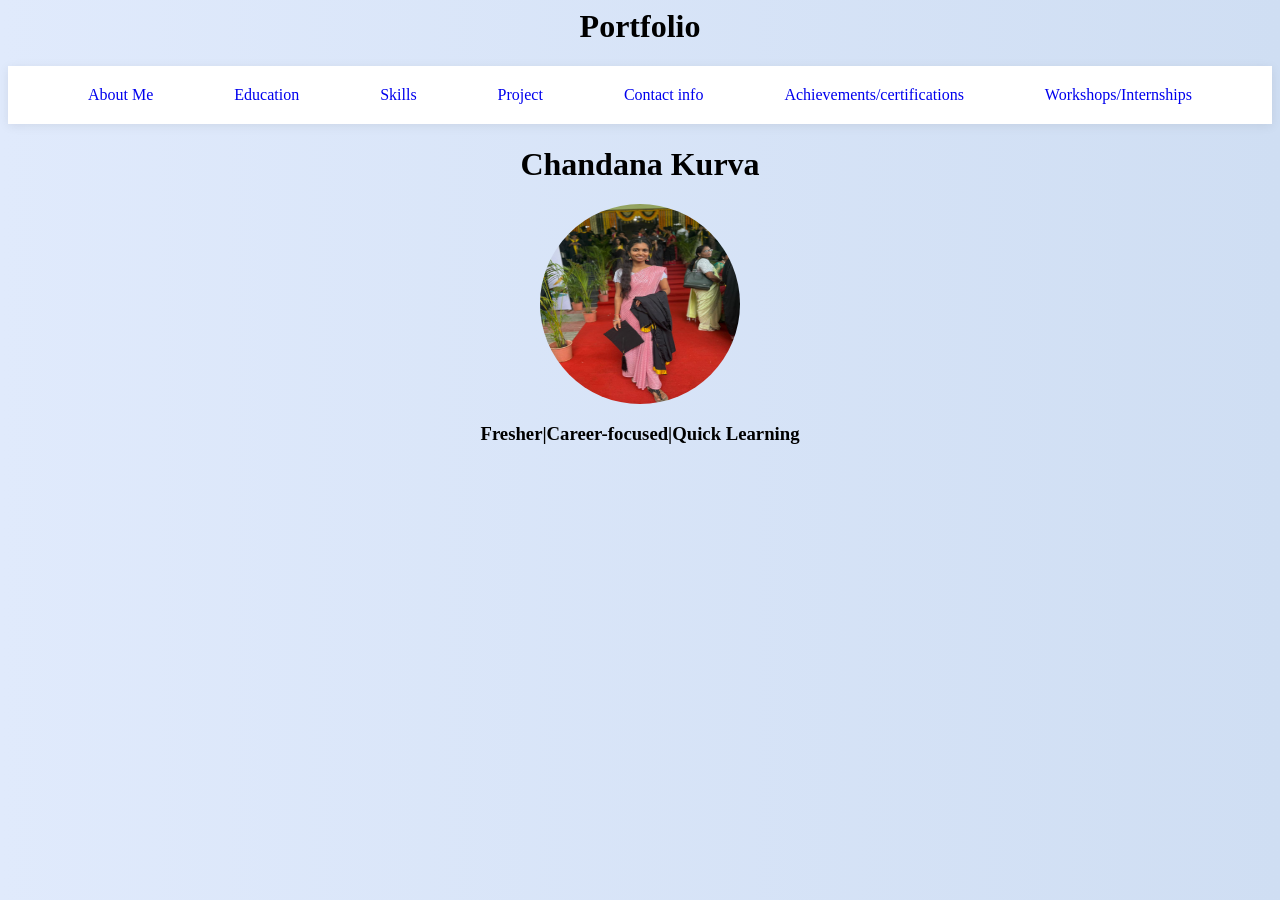
<file: index.html>
<html>
    <head>
        <title>Home</title>
     
              <link rel="stylesheet" href ="index.css" >

    </style>
    </head>
    <body>
        <div class="HomeContainer">
        <h1>Portfolio</h1>
    
            <div class="nav">
        
              <a href="About.html">About Me</a>
              <a href="Education.html">Education</h2></a>
              <a href="Skills.html">Skills</a>
              <a href="Project.html">Project</a>
              <a href="Contact.html">Contact info</a>
              <a href="AchieveCerti.html">Achievements/certifications</a>
              <a href="workintern.html">Workshops/Internships</a>
            </div>

            <div class="profileContainer">
               <div class="profilename">
                   <h1>Chandana Kurva </h1>
               </div>

            <div class="profiloimg">
                 <img src="pic.jpg" class="profile">
            </div>
            <div>
               <h3 class="profiloinfo">Fresher|Career-focused|Quick Learning</h3>
            </div>
        </div>
   

        

    </body>
</html>
</file>
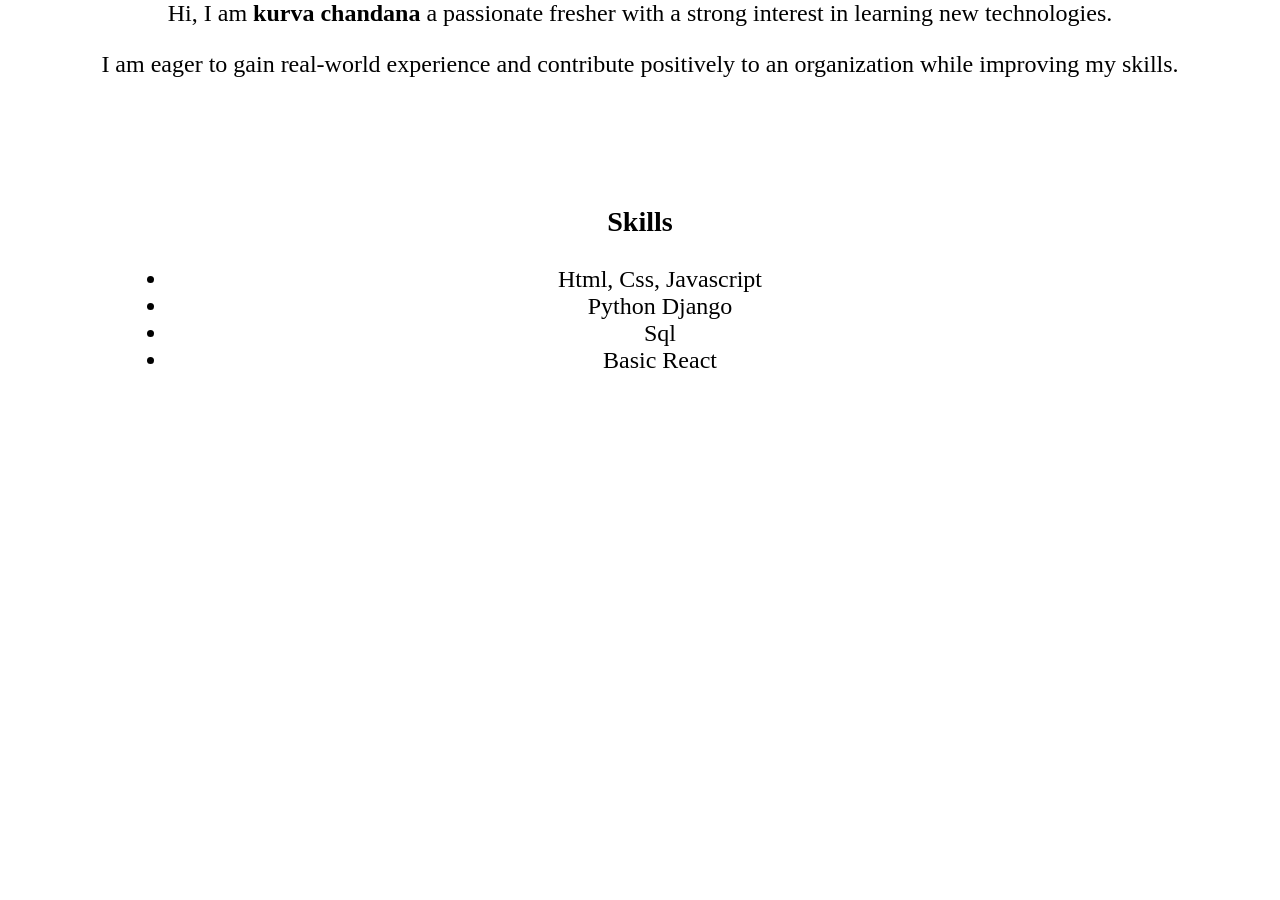
<file: About.html>
<html>
    <head>
        <title>About</title>
        <style>
            body{
            background-color :linear-gradient(to right,#e0eafc,#cfdef3);
            margin:0;
            text-align: center;
            text-size-adjust: 100px;
            min-height: 100vh;
            font-size: x-large;
            display:block;
            justify-content: center;
            align-items:first baseline;
            
            }
            .skilllist{
               
                margin:10%;
                text-align: center;
                font-size: x-large;
            }
        </style>
    </head>
    <body>
        <div class="About">
        <p>
            Hi, I am <strong>kurva chandana </strong> a passionate  fresher with a strong interest in learning new technologies. </p>
            <p>I am eager to gain real-world experience and contribute positively to an organization while improving my skills.</p>
        </p>
        </div>
        
        <div class="Skilllist">
        <h3>Skills</h3>
        <ul>
            <li>Html, Css, Javascript </li>
            <li>Python Django</li>
            <li>Sql</li>
            <li>Basic React</li>
        </ul>
        </div>
    </body>
</html>
</file>
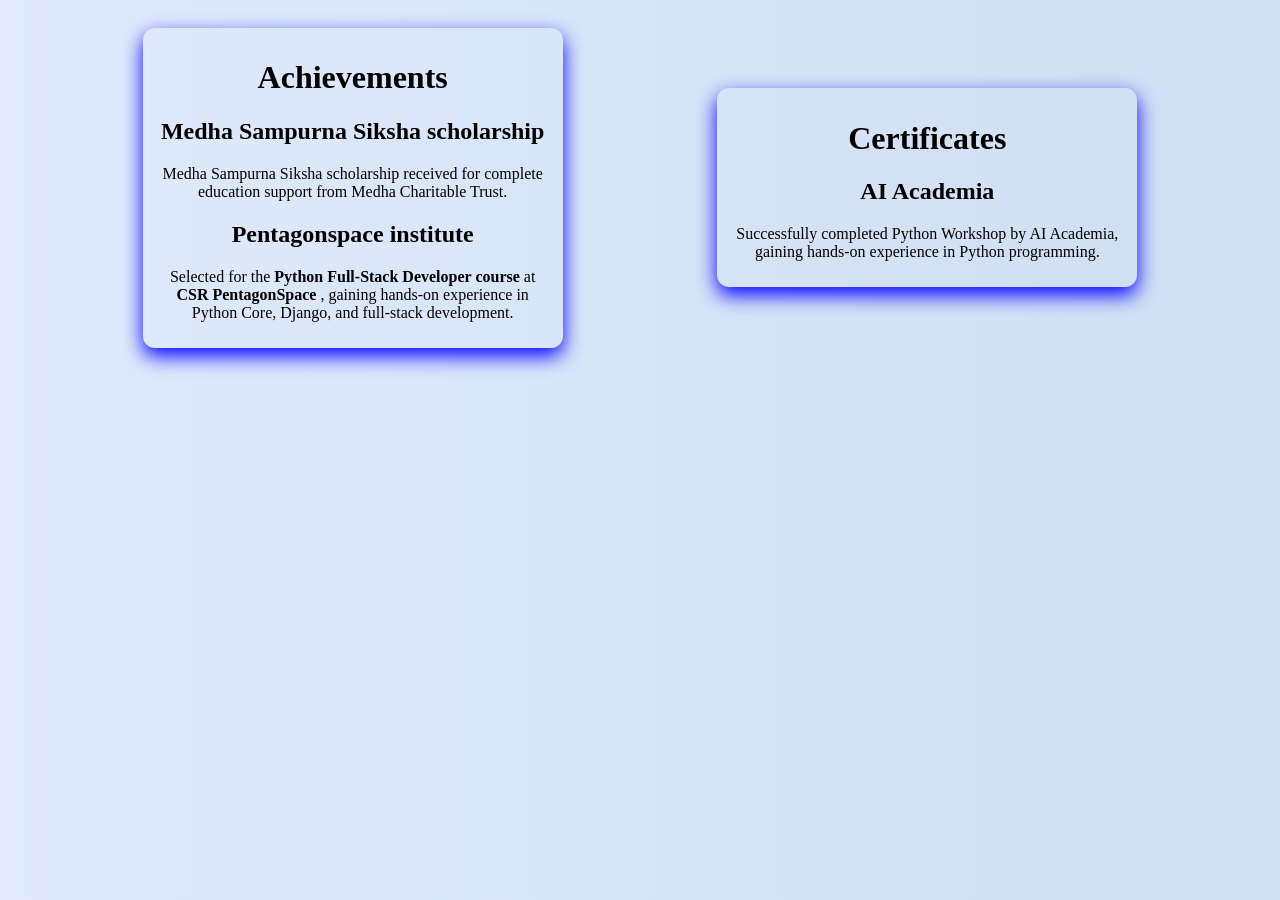
<file: AchieveCerti.html>
<!DOCTYPE html>
<html lang="en">
<head>
    <meta charset="UTF-8">
    <meta name="viewport" content="width=device-width, initial-scale=1.0">
    <title>Document</title>
</head>
<style>
    body{
        background:linear-gradient(to right,#e0eafc,#cfdef3);
}
h1
{
    text-align: center;
}
.container{
    display: flex;
    justify-content:space-evenly;
    align-items: center;
}
.container1{
          height:100%;
          width:400px;
          border-radius: 12px;
          margin:20px;
          padding:10px;
          text-align: center;
          box-shadow: 0 8px 20px blue;
          animation: myanimation  1s infinite;
          
        
          

}


    
</style>
<body>
    <div class="container">
        <div class="container1">
          <h1>Achievements</h1>
          <h2>Medha Sampurna Siksha scholarship</h2>
          <p>Medha Sampurna Siksha scholarship received for complete education support from Medha Charitable Trust.</p>
          <h2>Pentagonspace institute</h2>
          <p>Selected for the  <b>Python Full-Stack Developer course</b>  at  <b>CSR PentagonSpace</b> , gaining hands-on experience in Python Core, Django, and full-stack development.</p>
        </div>
        <div class="container1">
          <h1>Certificates</h1>
          <h2>AI Academia</h2>
          <p>Successfully completed Python Workshop by AI Academia, gaining hands-on experience in Python programming.</p>

        
         </div>
    </div>
    
</body>
</html>
</file>
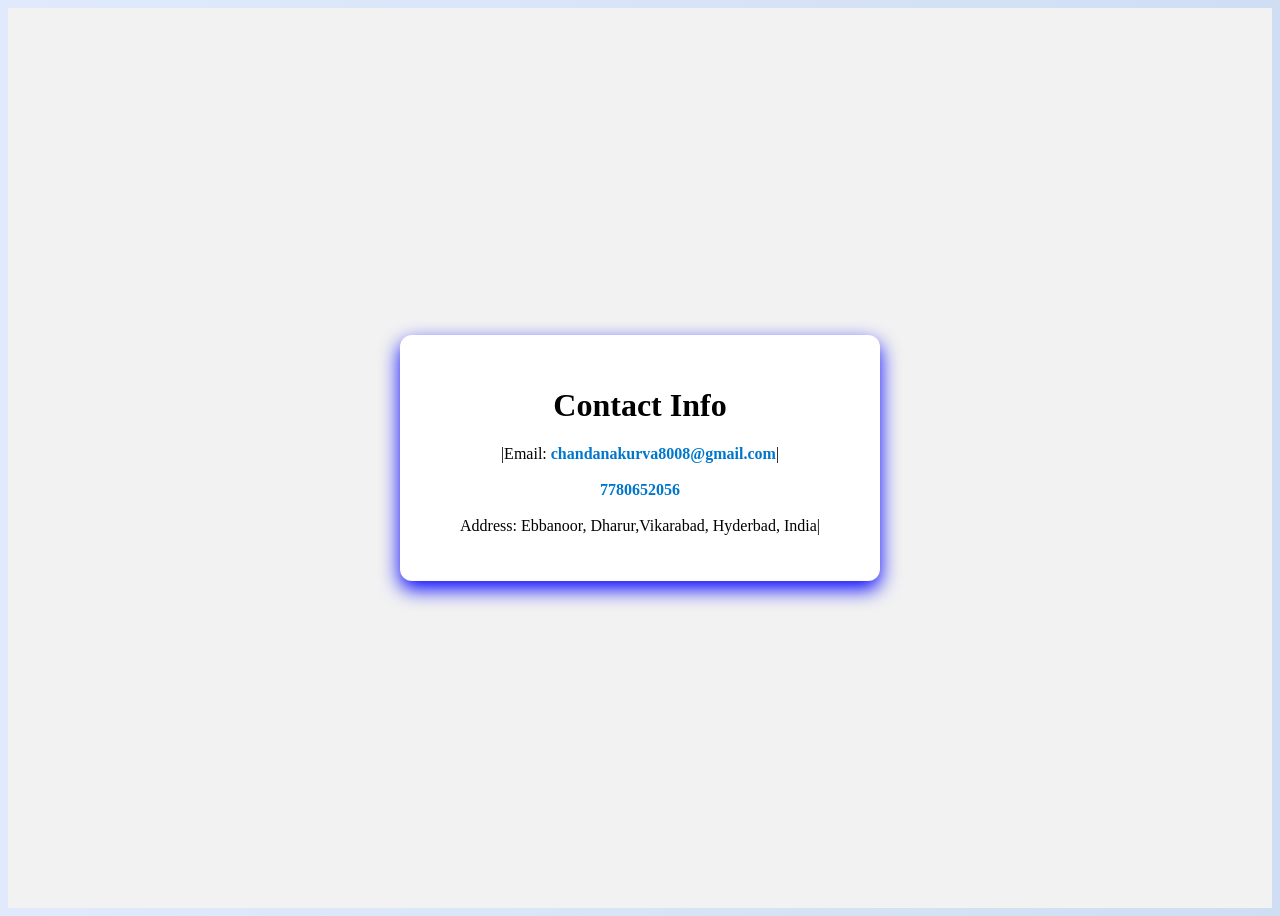
<file: Contact.html>
<!DOCTYPE html>
<html lang="en">
<head>
    <meta charset="UTF-8">
    <meta name="viewport" content="width=device-width, initial-scale=1.0">
    <title>Contact</title>
    
    <style>
         body {
    background:linear-gradient(to right,#e0eafc,#cfdef3);
        }
        .contactcontainer{
            display:flex;
            
            align-items: center;
            justify-content: center;
            height: 100vh;
            background-color: #f2f2f2;
            
        }
        .contact{
            text-align: center;
            background-color: #ffffff;
            padding:30px 40px;
            width:400px;
            border-radius: 12px;
            box-shadow: 0 8px 20px blue;
        }
        .contact a{
            text-decoration: none;
            color:#0077cc;
            font-weight: bold;
            justify-content: center;
            align-content: center;
        }
        .contact a:hover{
            text-decoration: underline;
        }
    </style>
    </head>

<body>
    <div class="contactcontainer">
        <div class="contact">
        <h1>Contact Info</h1>
        <p>|Email:
             <a href="mailto:chandanakurva8008@gmail.com">chandanakurva8008@gmail.com</a>|<br><br>
            <a href="tel: 7780652056">7780652056</a><br><br>
        Address:

         Ebbanoor, Dharur,Vikarabad, Hyderbad, India|



        </p>
        </div>
        
    </div>
    
</body>
</html>
</file>
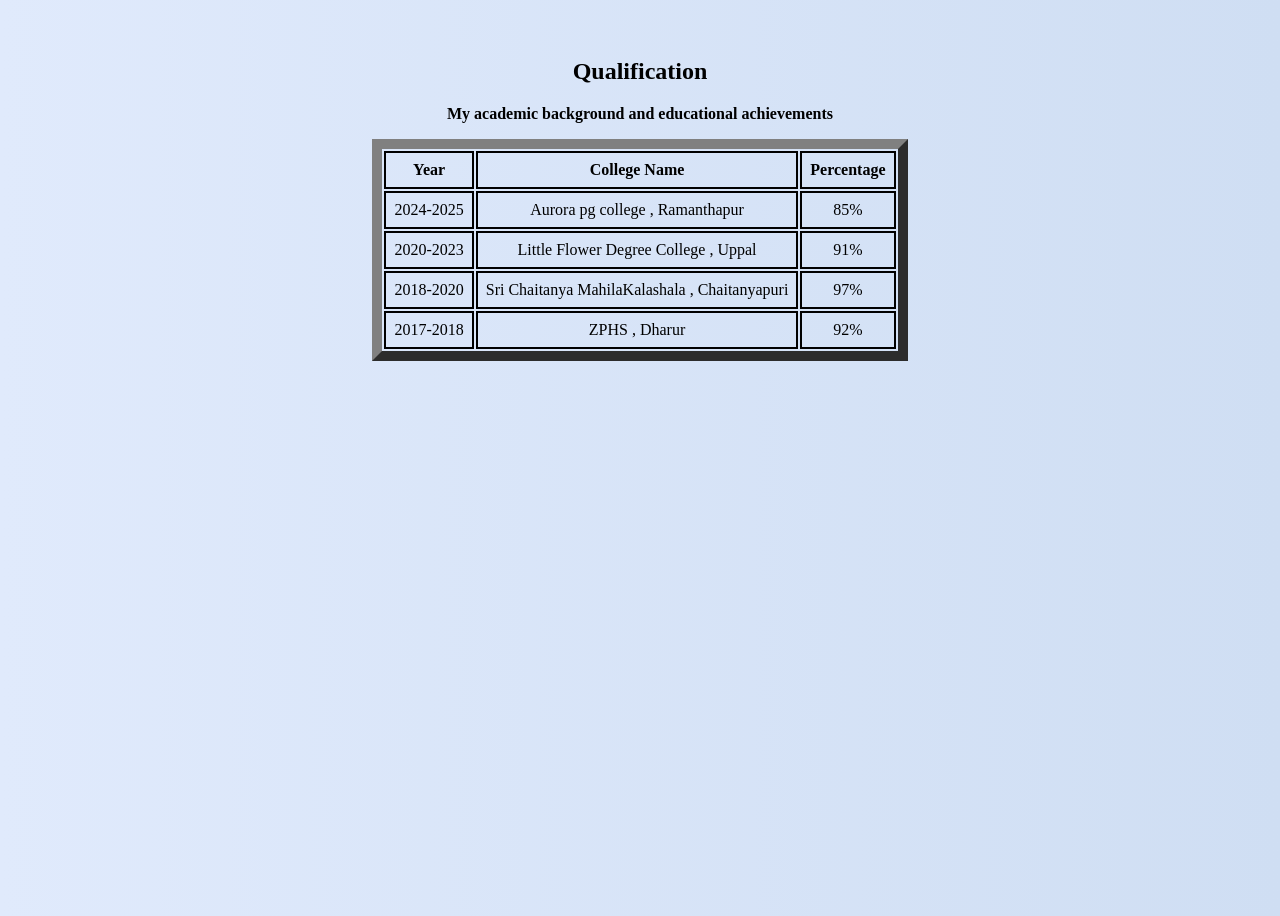
<file: Education.html>
<!DOCTYPE html>
<html lang="en">
<head>
    <meta charset="UTF-8">
    <meta name="viewport" content="width=device-width, initial-scale=1.0">
    <title>Education</title>
    <style>
        table{
            margin: auto;
        }
        h2,p{
            text-align: center;   
        }
        th,td {
            text-align: center;
            padding:8px;
            border:2px solid black;
        }
        body {
            
            justify-content: center;
            align-items: center;
            height:100vh;

    background:linear-gradient(to right,#e0eafc,#cfdef3);
}
.Tabledata{
    width:70%;
    margin:auto;
    padding:30px;

}
    </style>
</head>
<body>
    <div class="Tabledata">
        <h2>Qualification</h2>
        <p><strong> My academic background and educational achievements</strong></p>
       
 <table border="10px">
    
   <tr>
    <th>Year</th>
    <th>College Name</th>
    <th>Percentage</th>
   </tr>
   <tr>
    <td>2024-2025</td>
    <td>Aurora pg college , Ramanthapur </td>
    <td> 85%</td>
   </tr>
   <tr>
    <td>2020-2023</td>
    <td>Little Flower Degree College , Uppal </td>
    <td> 91%</td>
   </tr>
   <tr>
    <td>2018-2020</td>
    <td>Sri Chaitanya MahilaKalashala , Chaitanyapuri </td>
    <td> 97%</td>
   </tr>
   <tr>
    <td>2017-2018</td>
    <td> ZPHS , Dharur </td>
    <td> 92%</td>
   </tr>
 </table>
 </div>
 
    
</body>
</html>
</file>
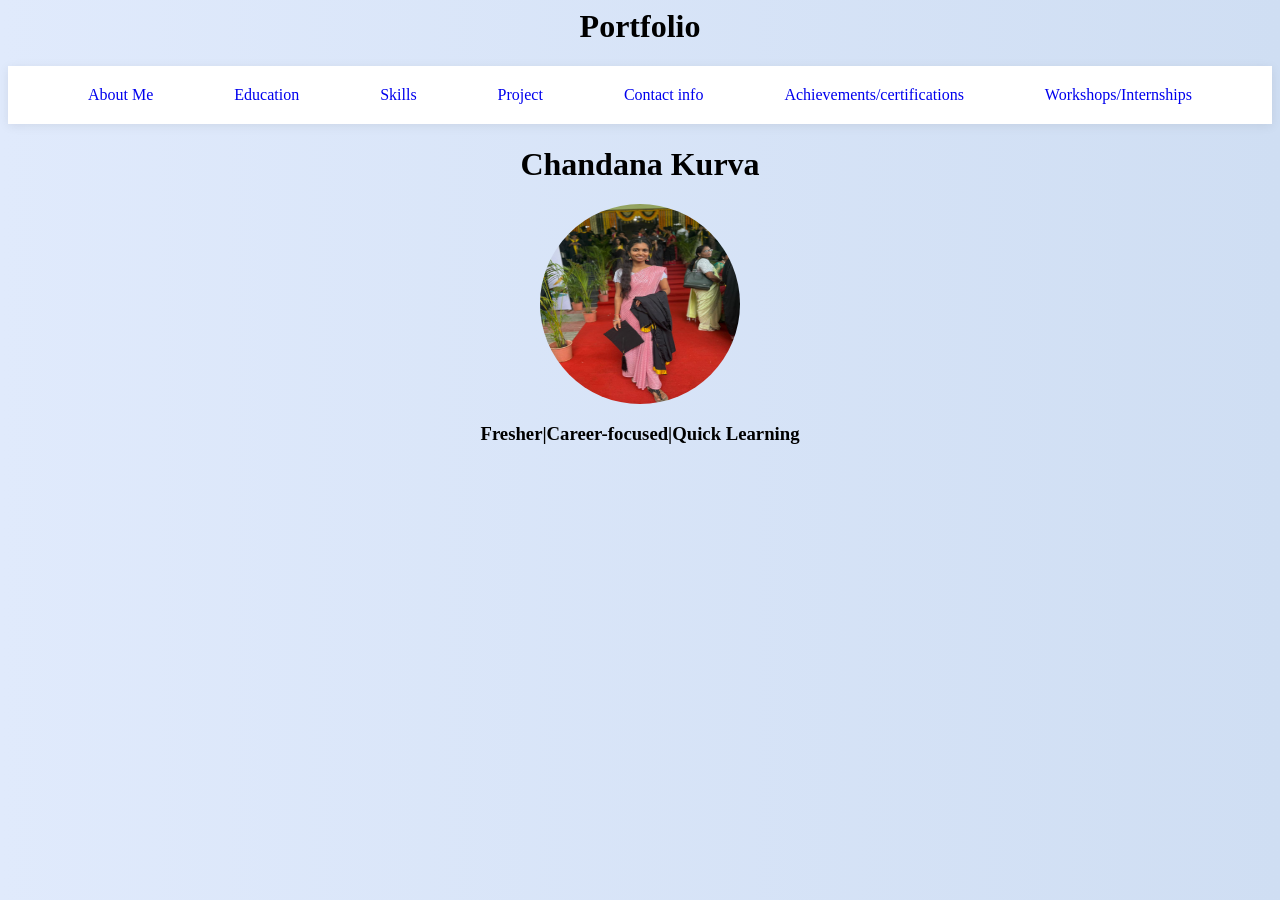
<file: Home.html>
<html>
    <head>
        <title>Home</title>
     
              <link rel="stylesheet" href ="Home.css" >

    </style>
    </head>
    <body>
        <div class="HomeContainer">
        <h1>Portfolio</h1>
    
            <div class="nav">
        
              <a href="About.html">About Me</a>
              <a href="Education.html">Education</h2></a>
              <a href="Skills.html">Skills</a>
              <a href="Project.html">Project</a>
              <a href="Contact.html">Contact info</a>
              <a href="AchieveCerti.html">Achievements/certifications</a>
              <a href="workintern.html">Workshops/Internships</a>
            </div>

            <div class="profileContainer">
               <div class="profilename">
                   <h1>Chandana Kurva </h1>
               </div>

            <div class="profiloimg">
                 <img src="pic.jpg" class="profile">
            </div>
            <div>
               <h3 class="profiloinfo">Fresher|Career-focused|Quick Learning</h3>
            </div>
        </div>
   

        

    </body>
</html>
</file>
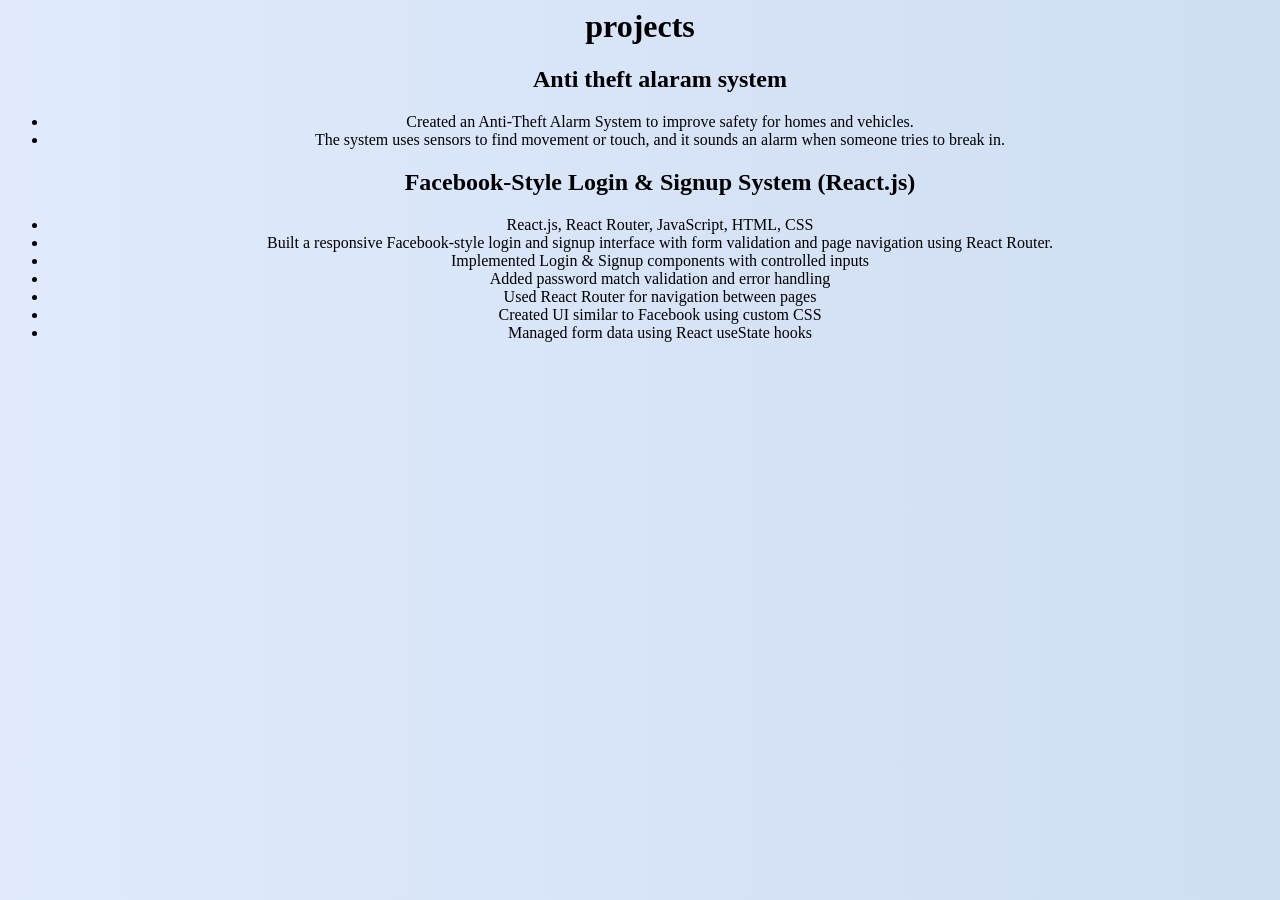
<file: Project.html>
</html>
<!DOCTYPE html>
<html lang="en">
<head>
    <meta charset="UTF-8">
    <meta name="viewport" content="width=device-width, initial-scale=1.0">
    <title>project</title>
    
    <style>
   
    h1{
       text-align: center;
    }  
     body {
    background:linear-gradient(to right,#e0eafc,#cfdef3);
        } 
        .projectcontainer {
            text-align: center;

        }
    </style>
</head>
<body>
    <div class="projectcontainer">
        <h1>projects</h1>
        <ul>
        <h2>Anti theft alaram system</h2>
        
            <li>Created an Anti-Theft Alarm System to improve safety for homes and vehicles.</li>
             <li>The system uses sensors to find movement or touch, and it sounds an alarm when someone tries to break in. </li>
        <h2> Facebook-Style Login & Signup System (React.js)</h2>
        
            <li>React.js, React Router, JavaScript, HTML, CSS </li>
            <li>Built a responsive Facebook-style login and signup interface with form validation and page navigation using React Router. </li>
            <li>Implemented Login & Signup components with controlled inputs</li>
            <li> Added password match validation and error handling</li>
            <li>Used React Router for navigation between pages</li>
            <li>Created UI similar to Facebook using custom CSS</li>
            <li>Managed form data using React useState hooks</li>  


        </ul>

    </div>
    
</body>
</html>
</file>
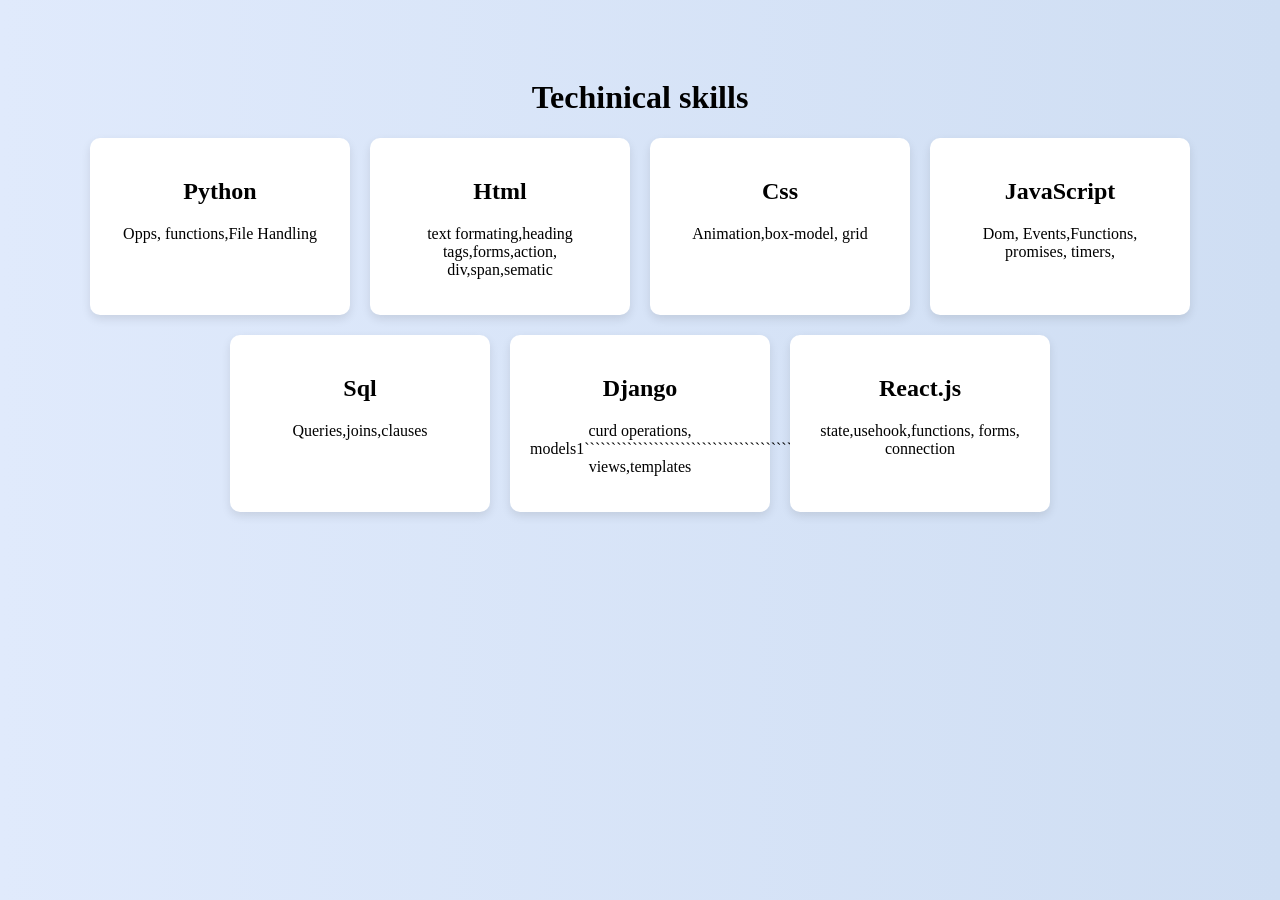
<file: Skills.html>
<!DOCTYPE html>
<html lang="en">
<head>
    <meta charset="UTF-8">
    <meta name="viewport" content="width=device-width, initial-scale=1.0">
    <title>Skills</title>
    <style>
        body {
    background:linear-gradient(to right,#e0eafc,#cfdef3);
        }
    h1{
        text-align: center;
    }
    .skillscontainer{
       text-align:center;
       padding:50px 20px;
    }
    .skills{
        width: 220px;
        padding:20px;
        background: white;
        border-radius: 10px;
        box-shadow: 0 4px 10px rgba(0,0,0,0.1);
        transition: 0.3s;

    }
    .skillscontainer1{
        display:flex;
        flex-wrap: wrap;
        justify-content: center;
        gap:20px;
    }
   
    </style>
</head>
<body>
    <div class="skillscontainer">
    <h1>Techinical skills</h1>
    <div class="skillscontainer1">
    <div class="skills">
        <h2>Python</h2>
        <p>Opps,  functions,File Handling</p>
        </div>
        <div class="skills">
        <h2>Html</h2>
        <p>text formating,heading tags,forms,action, div,span,sematic</p>
        </div>
        <div class="skills">
        <h2>Css</h2>
        <p>Animation,box-model, grid</p>
        </div>
        <div class="skills">
        <h2>JavaScript</h2>
        <p>Dom, Events,Functions, promises, timers,</p>
        </div>
        <div class="skills">
        <h2>Sql</h2>
        <p>Queries,joins,clauses</p>
        </div>
        <div class="skills">
        <h2>Django</h2>
        <p>curd operations, models1```````````````````````````````````````````````, views,templates</p>
        </div>
        <div class="skills">
        <h2>React.js</h2>
        <p>state,usehook,functions, forms, connection</p>
        </div>
        </div>
        </div>
</body>
</html><html>
</file>
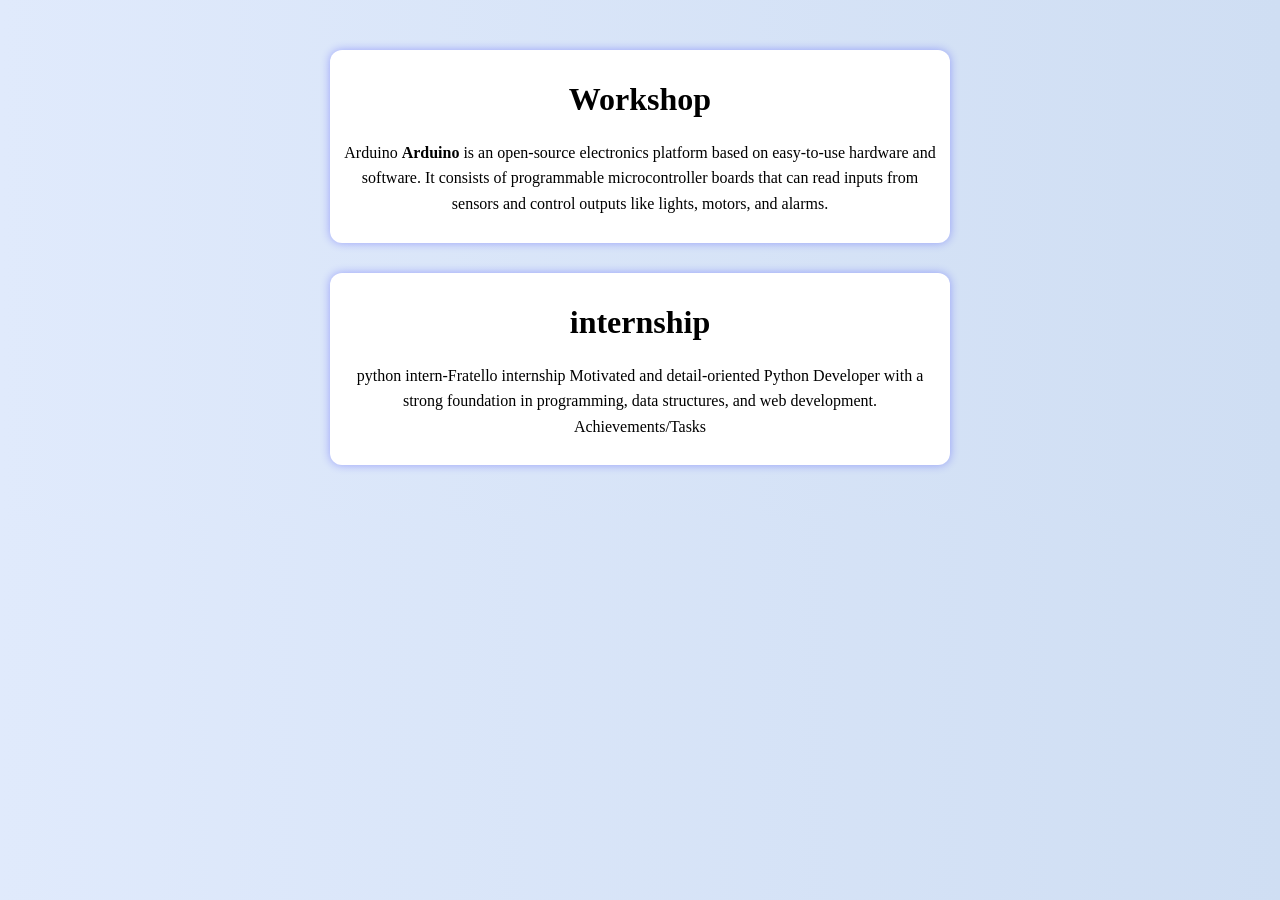
<file: workintern.html>
<!DOCTYPE html>
<html lang="en">
<head>
    <meta charset="UTF-8">
    <meta name="viewport" content="width=device-width, initial-scale=1.0">
    <title>workshop & Internship</title>
    <style>
            body{
        background:linear-gradient(to right,#e0eafc,#cfdef3);
}
.container{
    
    justify-content:center;
    align-content: center;
    align-items: center;
    margin: 50px auto;
    display: flex;
    flex-wrap: wrap;
    gap:30px;

}
.container1{
    height:100%;
    width:600px;
    box-shadow: 0px 0px 10px rgba(0,0,255,0.3);
    padding:10px;
    text-align: center;
    border-radius: 12px;
    background-color: #fff;
    animation:fadeup 1s ease forwards;
    transition:transform 0.4s ease, boxshadow 0.4s ease;

    
}
@keyframes fadeup{
    from{
        opacity:0;
        transform:translateY(100%);
    }
    to{
        opacity: 1;
        transform: translateY(0);
    }
    }

p{
    line-height: 1.6;
}


.container1:nth-child(1){
    animation-delay: 0.2s;
}
.container1:nth-child(2){
    animation-delay: 0.5s;
}
.container1:hover{
    transform: translateY(-12px) scale(1.02);
    box-shadow: 0 15px 35px rgba(0,0,255,0.35);
}


    </style>
</head>
<body>
    <div class ="container">
        <div class="container1">
            <h1>Workshop</h1>
        <p>Arduino
<b>Arduino</b> is an open-source electronics platform based on easy-to-use hardware and software. It consists of programmable microcontroller boards that can read inputs from sensors and control outputs like lights, motors, and alarms.
</p>
</div>
<div class="container1">
        <h1>internship</h1>
        <p>python intern-Fratello internship
Motivated and detail-oriented Python Developer with a strong foundation in programming, data structures, and web development.
Achievements/Tasks

</p>

        </div>
    </div>
    
</body>
</html>
</file>
<file: index.css>
h1{
    text-align: center;
}
.nav{
    display:flex;
    justify-content: space-between;
    align-items: center;
    padding:20px 80px;
    background-color: #ffffff;
    box-shadow:0 2px 10px rgba(0,0,0,0.08);
}
.nav:hover{
    background-color: aqua;
    color:#007bff;
    border-bottom: 2px solid black;
    
}
input[link]
{
    text-decoration: none;
}

.profile{
    height: 200px;
    width: 200px;
    display:flex;
    border-radius: 50%;
    margin:auto;
    text-align: center;
    justify-content: center;

}
.profiloinfo {

    text-align: center;

}
body {

    background:linear-gradient(to right,#e0eafc,#cfdef3);
}
a{
    transition:0.3s;
    text-decoration: none;

}
a:hover{
    color:blue;
}
</file>
<file: Home.css>
h1{
    text-align: center;
}
.nav{
    display:flex;
    justify-content: space-between;
    align-items: center;
    padding:20px 80px;
    background-color: #ffffff;
    box-shadow:0 2px 10px rgba(0,0,0,0.08);
}
.nav:hover{
    background-color: aqua;
    color:#007bff;
    border-bottom: 2px solid black;
    
}
input[link]
{
    text-decoration: none;
}

.profile{
    height: 200px;
    width: 200px;
    display:flex;
    border-radius: 50%;
    margin:auto;
    text-align: center;
    justify-content: center;

}
.profiloinfo {

    text-align: center;

}
body {

    background:linear-gradient(to right,#e0eafc,#cfdef3);
}
a{
    transition:0.3s;
    text-decoration: none;

}
a:hover{
    color:blue;
}
</file>
